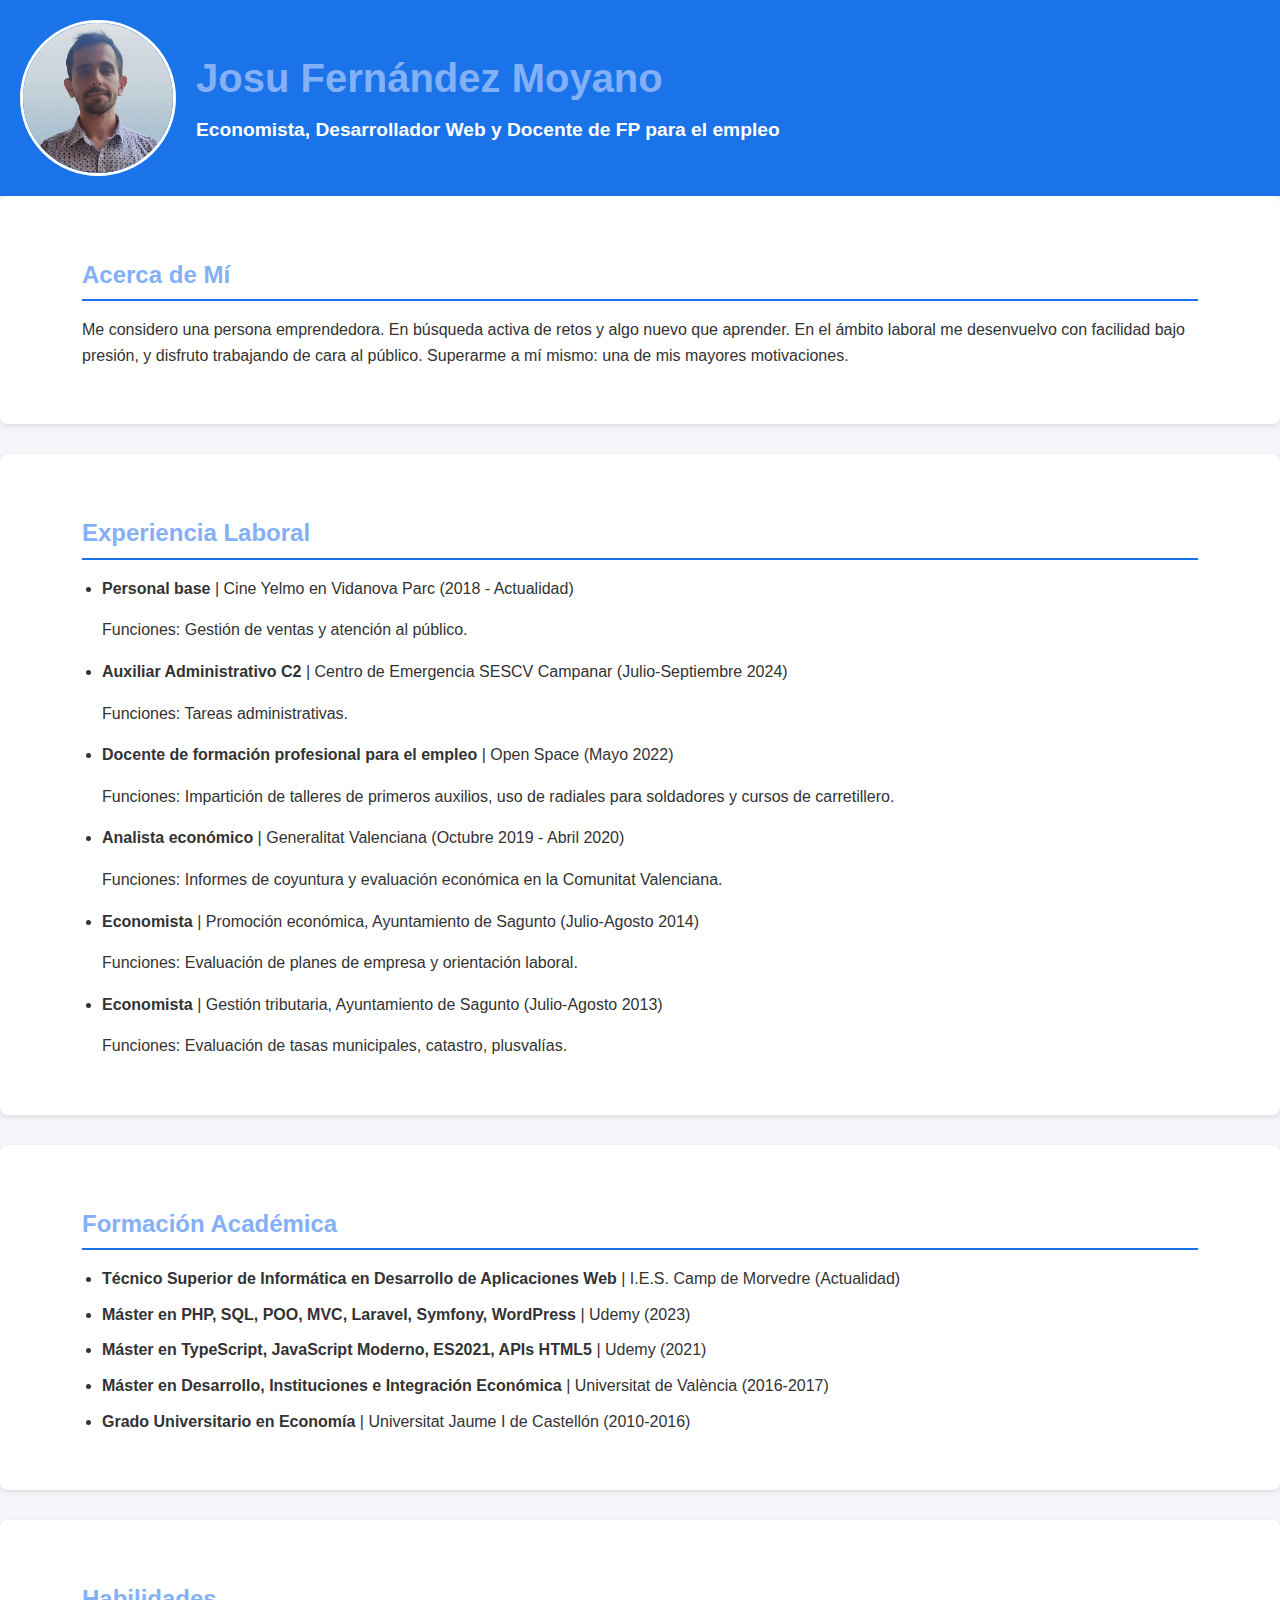
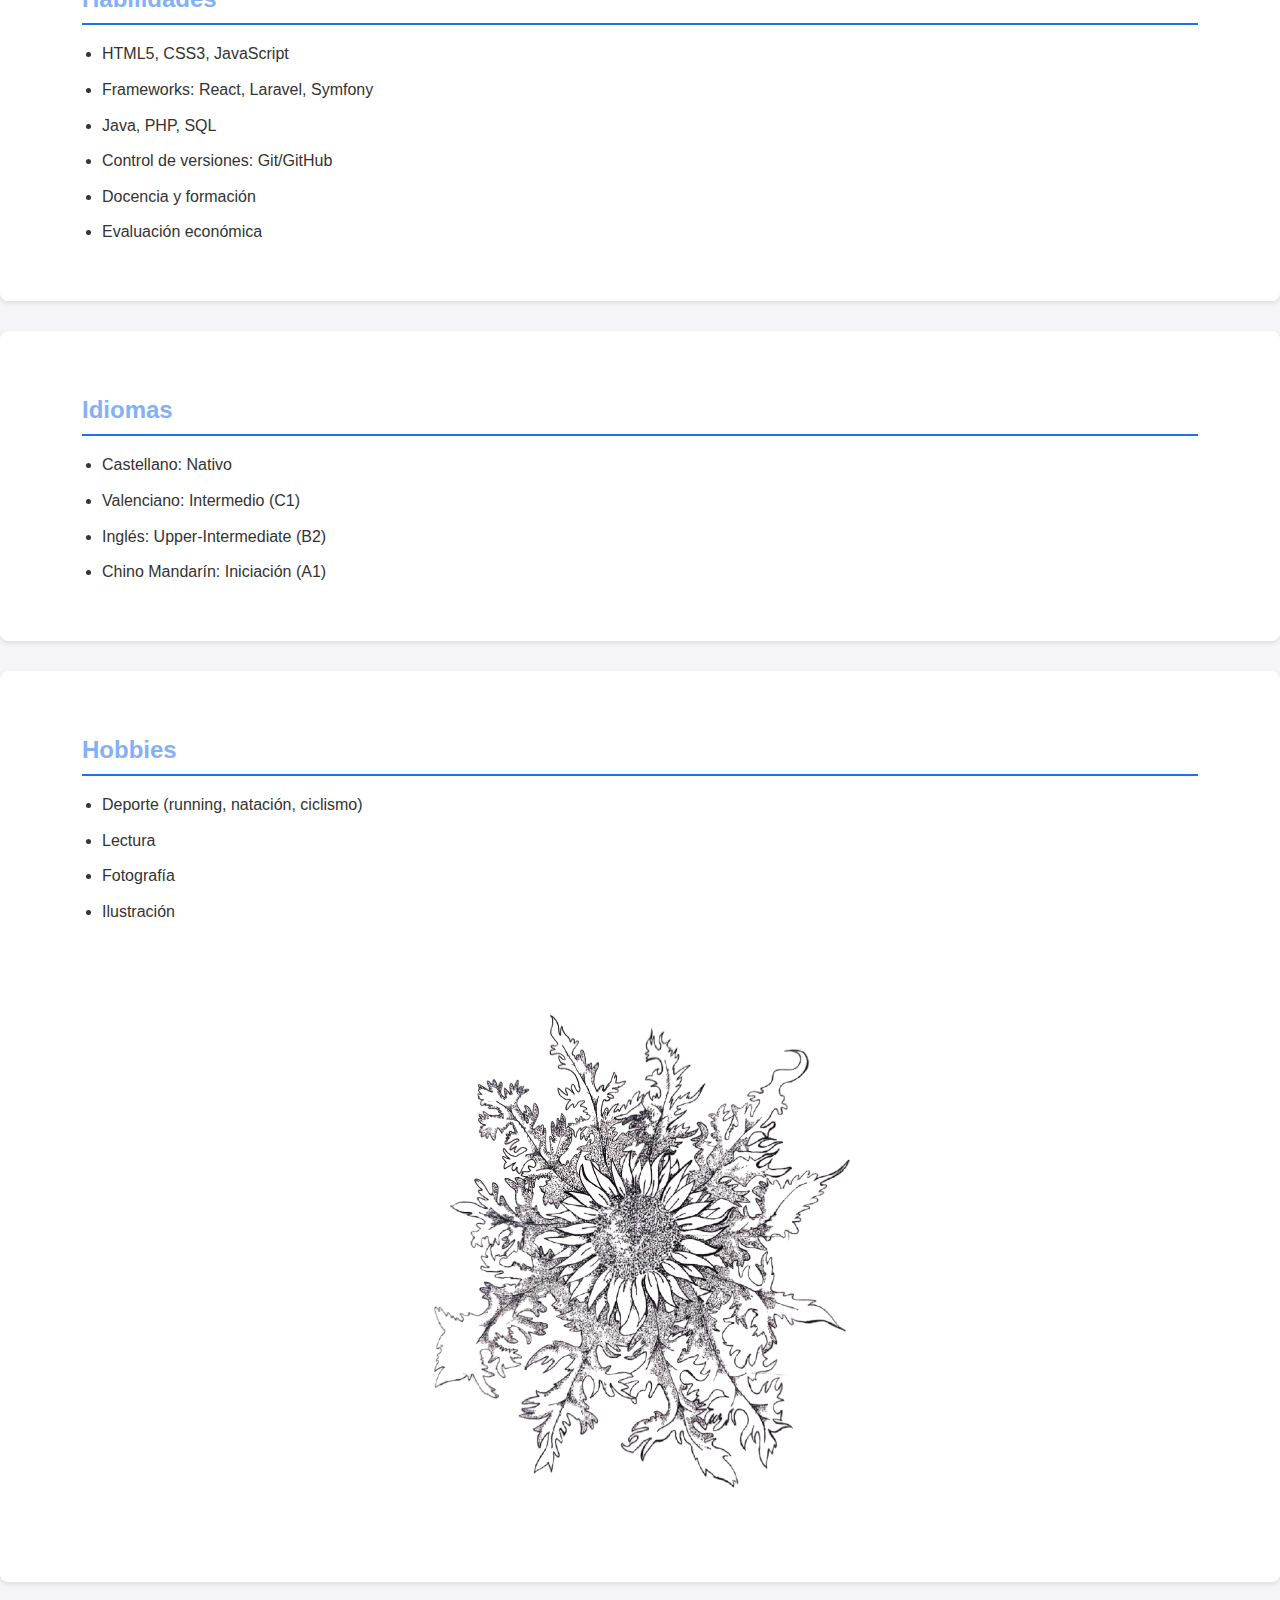
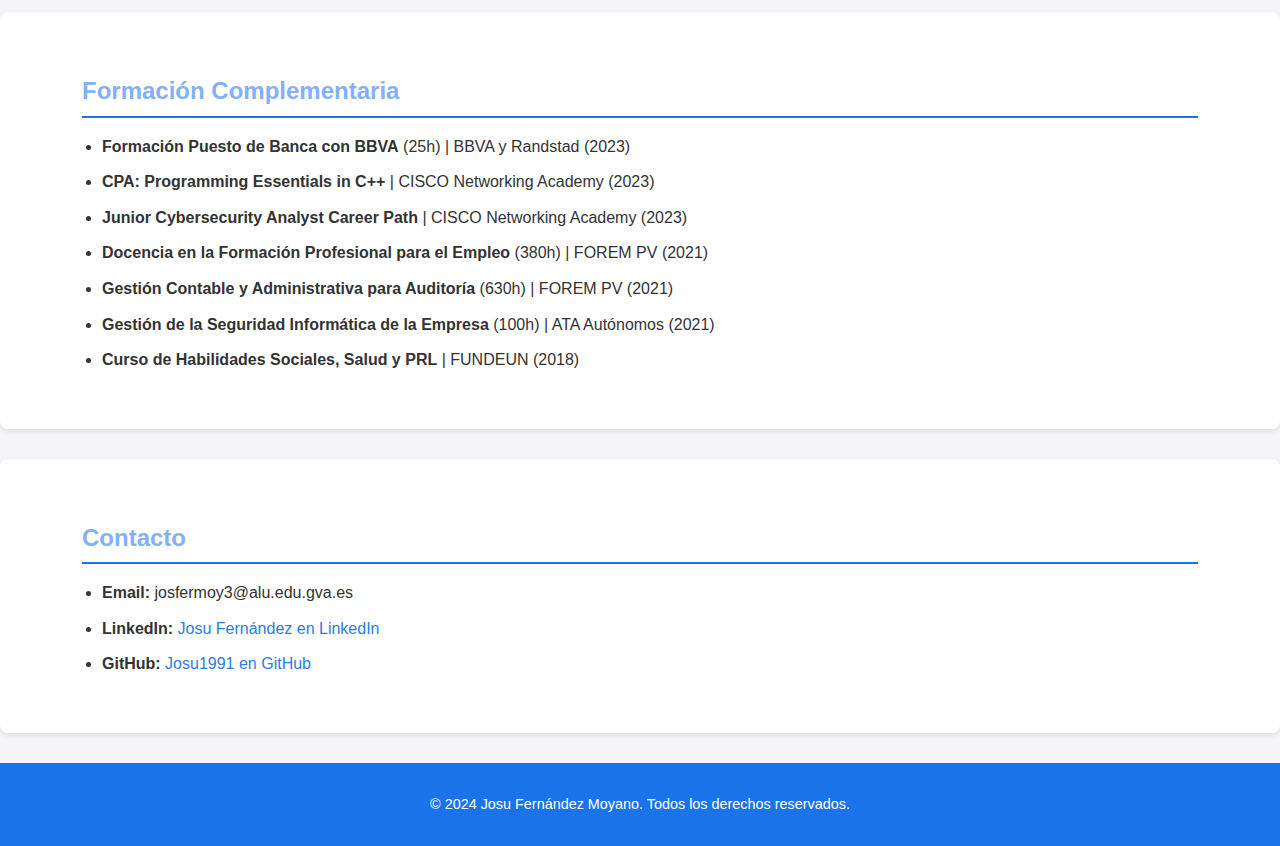
<file: index.html>
<!DOCTYPE html>
<html lang="es">
<head>
    <meta charset="UTF-8">
    <meta name="viewport" content="width=device-width, initial-scale=1.0">
    <title>Currículum de Josu Fernández Moyano</title>
    <link rel="stylesheet" href="./CSS/estilos.css">
</head>
<body>
    <header>
        <div class="header-content">
            <img src="IMG/foto_perfil_josu.jpg" alt="Foto de perfil">
            <div class="header-info">
                <h1>Josu Fernández Moyano</h1>
                <p>Economista, Desarrollador Web y Docente de FP para el empleo</p>
            </div>
        </div>
    </header>

    <section class="about">
        <div class="container">
            <h2>Acerca de Mí</h2>
            <p>
                Me considero una persona emprendedora. En búsqueda activa de retos y algo nuevo que aprender. En el ámbito laboral me desenvuelvo con facilidad bajo presión, y disfruto trabajando de cara al público. Superarme a mí mismo: una de mis mayores motivaciones.
            </p>
        </div>
    </section>

    <section class="experience">
        <div class="container">
            <h2>Experiencia Laboral</h2>
            <ul>
                <li><strong>Personal base</strong> | Cine Yelmo en Vidanova Parc (2018 - Actualidad)
                    <p>Funciones: Gestión de ventas y atención al público.</p>
                </li>
                <li><strong>Auxiliar Administrativo C2</strong> | Centro de Emergencia SESCV Campanar (Julio-Septiembre 2024)
                    <p>Funciones: Tareas administrativas.</p>
                </li>
                <li><strong>Docente de formación profesional para el empleo</strong> | Open Space (Mayo 2022)
                    <p>Funciones: Impartición de talleres de primeros auxilios, uso de radiales para soldadores y cursos de carretillero.</p>
                </li>
                <li><strong>Analista económico</strong> | Generalitat Valenciana (Octubre 2019 - Abril 2020)
                    <p>Funciones: Informes de coyuntura y evaluación económica en la Comunitat Valenciana.</p>
                </li>
                <li><strong>Economista</strong> | Promoción económica, Ayuntamiento de Sagunto (Julio-Agosto 2014)
                    <p>Funciones: Evaluación de planes de empresa y orientación laboral.</p>
                </li>
                <li><strong>Economista</strong> | Gestión tributaria, Ayuntamiento de Sagunto (Julio-Agosto 2013)
                    <p>Funciones: Evaluación de tasas municipales, catastro, plusvalías.</p>
                </li>
            </ul>
        </div>
    </section>

    <section class="education">
        <div class="container">
            <h2>Formación Académica</h2>
            <ul>
                <li><strong>Técnico Superior de Informática en Desarrollo de Aplicaciones Web</strong> | I.E.S. Camp de Morvedre (Actualidad)</li>
                <li><strong>Máster en PHP, SQL, POO, MVC, Laravel, Symfony, WordPress</strong> | Udemy (2023)</li>
                <li><strong>Máster en TypeScript, JavaScript Moderno, ES2021, APIs HTML5</strong> | Udemy (2021)</li>
                <li><strong>Máster en Desarrollo, Instituciones e Integración Económica</strong> | Universitat de València (2016-2017)</li>
                <li><strong>Grado Universitario en Economía</strong> | Universitat Jaume I de Castellón (2010-2016)</li>
            </ul>
        </div>
    </section>

    <section class="skills">
        <div class="container">
            <h2>Habilidades</h2>
            <ul>
                <li>HTML5, CSS3, JavaScript</li>
                <li>Frameworks: React, Laravel, Symfony</li>
                <li>Java, PHP, SQL</li>
                <li>Control de versiones: Git/GitHub</li>
                <li>Docencia y formación</li>
                <li>Evaluación económica</li>
            </ul>
        </div>
    </section>

    <section class="languages">
        <div class="container">
            <h2>Idiomas</h2>
            <ul>
                <li>Castellano: Nativo</li>
                <li>Valenciano: Intermedio (C1)</li>
                <li>Inglés: Upper-Intermediate (B2)</li>
                <li>Chino Mandarín: Iniciación (A1)</li>
            </ul>
        </div>
    </section>

    <section class="hobbies">
        <div class="container">
            <h2>Hobbies</h2>
            <ul>
                <li>Deporte (running, natación, ciclismo)</li>
                <li>Lectura</li>
                <li>Fotografía</li>
                <li>Ilustración</li>
            </ul>
            <img src="./IMG/fondo_imagen.png" alt="Ilustración personal" class="hobby-img">
        </div>
    </section>

    <section class="additional-training">
        <div class="container">
            <h2>Formación Complementaria</h2>
            <ul>
                <li><strong>Formación Puesto de Banca con BBVA</strong> (25h) | BBVA y Randstad (2023)</li>
                <li><strong>CPA: Programming Essentials in C++</strong> | CISCO Networking Academy (2023)</li>
                <li><strong>Junior Cybersecurity Analyst Career Path</strong> | CISCO Networking Academy (2023)</li>
                <li><strong>Docencia en la Formación Profesional para el Empleo</strong> (380h) | FOREM PV (2021)</li>
                <li><strong>Gestión Contable y Administrativa para Auditoría</strong> (630h) | FOREM PV (2021)</li>
                <li><strong>Gestión de la Seguridad Informática de la Empresa</strong> (100h) | ATA Autónomos (2021)</li>
                <li><strong>Curso de Habilidades Sociales, Salud y PRL</strong> | FUNDEUN (2018)</li>
            </ul>
        </div>
    </section>

    <section class="contact">
        <div class="container">
            <h2>Contacto</h2>
            <ul>
                <li><strong>Email:</strong> josfermoy3@alu.edu.gva.es</li>
                <li><strong>LinkedIn:</strong> <a href="https://www.linkedin.com/in/josu-fern%C3%A1ndez-moyano/" target="_blank">Josu Fernández en LinkedIn</a></li>
                <li><strong>GitHub:</strong> <a href="https://github.com/Josu1991" target="_blank">Josu1991 en GitHub</a></li>
            </ul>
        </div>
    </section>

    <footer>
        <div class="container">
            <p>&copy; 2024 Josu Fernández Moyano. Todos los derechos reservados.</p>
        </div>
    </footer>
</body>
</html>
</file>
<file: CSS/estilos.css>
body {
    font-family: 'Arial', sans-serif;
    margin: 0;
    padding: 0;
    background-color: #f4f4f9;
    color: #333;
    line-height: 1.6;
}

h1, h2, h3 {
    margin-bottom: 10px;
    color: #84b0f7; 
}

a {
    color: #2c7de6;
    text-decoration: none;
}

a:hover {
    text-decoration: underline;
}


.container {
    width: 90%;
    max-width: 1200px;
    margin: 0 auto;
    padding: 20px;
}


header {
    background: #1a73e8;
    color: white;
    padding: 20px 0;
}

.header-content {
    display: flex;
    align-items: center;
    padding: 0 20px;
}

.header-content img {
    border-radius: 50%;
    width: 150px;
    height: 150px;
    object-fit: cover;
    margin-right: 20px;
    border: 3px solid white;
}

.header-info {
    flex: 1;
}

.header-info h1 {
    font-size: 2.5em;
    margin: 0;
}

.header-info p {
    font-size: 1.2em;
    font-weight: bold;
    margin: 5px 0;
}

section {
    margin-bottom: 30px;
    background: #fff;
    border-radius: 8px;
    box-shadow: 0 2px 5px rgba(0, 0, 0, 0.1);
    padding: 20px;
}

section h2 {
    border-bottom: 2px solid #1a73e8;
    padding-bottom: 5px;
    margin-bottom: 15px;
}

section ul {
    list-style-type: disc;
    padding-left: 20px;
}

section ul li {
    margin-bottom: 10px;
}


.hobbies img {
    display: block;
    margin: 20px auto;
    max-width: 100%;
    border-radius: 10px;
}


.contact ul li {
    margin-bottom: 10px;
}


footer {
    background: #1a73e8;
    color: #fff;
    text-align: center;
    padding: 10px 0;
    font-size: 0.9em;
}

footer p {
    margin: 0;
}

@media (max-width: 768px) {
    .header-content {
        flex-direction: column;
        text-align: center;
    }

    .header-content img {
        margin: 0 auto 15px;
    }

    .header-info h1 {
        font-size: 2em;
    }
}
</file>
